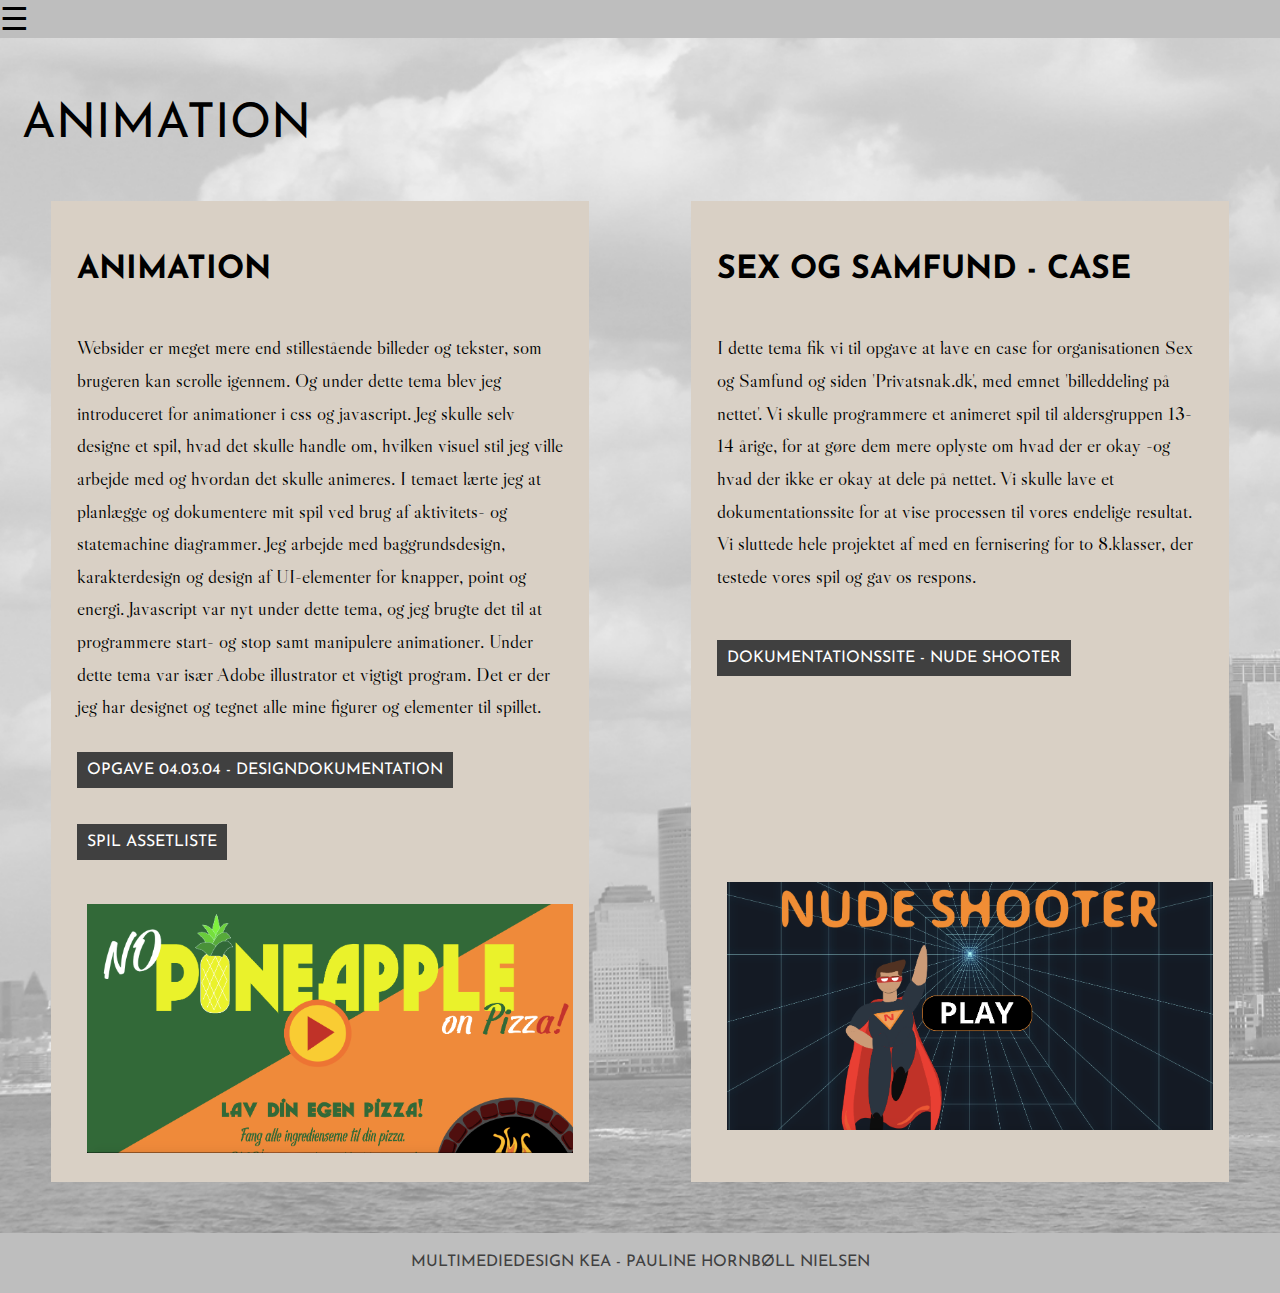
<file: animation.html>
<!DOCTYPE html>

<html lang="da">

<head>
    <meta charset="utf-8">
    <meta name="viewport" content="width=device-width, initial-scale=1.0">
    <title>Pauline Portfolio</title>
    <link rel="stylesheet" href="style.css">
    <link rel="apple-touch-icon" sizes="180x180" href="myIcon/apple-touch-icon.png">
    <link rel="icon" type="image/png" sizes="32x32" href="myIcon/favicon-32x32.png">
    <link rel="icon" type="image/png" sizes="16x16" href="myIcon/favicon-16x16.png">
    <link rel="manifest" href="myIcon/site.webmanifest">
    <link rel="mask-icon" href="myIcon/safari-pinned-tab.svg" color="#5bbad5">
    <link rel="shortcut icon" href="myIcon/favicon.ico">
    <meta name="msapplication-TileColor" content="#da532c">
    <meta name="msapplication-config" content="myIcon/browserconfig.xml">
    <meta name="theme-color" content="#ffffff">
    <link href="https://fonts.googleapis.com/css?family=Josefin+Sans|Libre+Caslon+Display&display=swap" rel="stylesheet">


</head>


<body>
    <header>
        <nav>
            <div id="menuknap">☰</div>
            <ul id="menu" class="hidden">
                <li><a href="index.html#splash">Forside</a></li>
                <li><a href="ommig.html">Om mig</a></li>
                <li><a href="web.html#web">Web</a></li>
                <li><a href="ux.html#ux">UX</a></li>
                <li><a href="animation.html#animation">Animation</a></li>
                <li><a href="indhold.html#indhold">Indhold</a></li>
                <li><a href="cv.html#cv">CV</a></li>
            </ul>
        </nav>
    </header>



    <section id="animation">
        <p class="headline">Animation</p>
        <div class="sectionwrapper">
            <div class="col">
                <h2>Animation</h2>
                <p>Websider er meget mere end stillestående billeder og tekster, som brugeren kan scrolle igennem. Og under dette tema blev jeg introduceret for animationer i css og javascript. Jeg skulle selv designe et spil, hvad det skulle handle om, hvilken visuel stil jeg ville arbejde med og hvordan det skulle animeres. I temaet lærte jeg at planlægge og dokumentere mit spil ved brug af aktivitets- og statemachine diagrammer.
                    Jeg arbejde med baggrundsdesign, karakterdesign og design af UI-elementer for knapper, point og energi. Javascript var nyt under dette tema, og jeg brugte det til at programmere start- og stop samt manipulere animationer. Under dette tema var især Adobe illustrator et vigtigt program. Det er der jeg har designet og tegnet alle mine figurer og elementer til spillet.</p>
                <br>

                <div class="links">
                    <a href="projekter/04_03_04_animation_%E2%80%8Bpaulinenielsen.pdf">Opgave 04.03.04 - Designdokumentation</a></div>

                <br>
                <br>
                <br>
                <div class="links">
                    <a href="http://paulinehornboll.dk/kea/04_animation/spil/assets/">Spil Assetliste</a>

                </div>
                <br>
                <br>
                <br>
                <div class="image"><a href="http://paulinehornboll.dk/kea/04_animation/spil_01/index.html"><img src="billeder/spilskaerm.png" alt="spilskaerm">
                    </a></div>
            </div>
            <div class="col">
                <h2>Sex og samfund - case</h2>
                <p>I dette tema fik vi til opgave at lave en case for organisationen Sex og Samfund og siden 'Privatsnak.dk', med emnet 'billeddeling på nettet'. Vi skulle programmere et animeret spil til aldersgruppen 13-14 årige, for at gøre dem mere oplyste om hvad der er okay -og hvad der ikke er okay at dele på nettet. Vi skulle lave et dokumentationssite for at vise processen til vores endelige resultat. Vi sluttede hele projektet af med en fernisering for to 8.klasser, der testede vores spil og gav os respons. </p>
                <br>
                <br>
                <div class="links"><a href="http://paulinehornboll.dk/kea/04_animation/gruppe13_nudeshooter/index-kopi.html">Dokumentationssite - Nude Shooter</a></div>


                <br>
                <br>
                <br>
                <br>
                <br>
                <br>
                <br>
                <br>
                <br>
                <br>
                <br>
                <br>
                <div class="image"><a href="http://paulinehornboll.dk/kea/04_animation/gruppe13_nude_shooter/"><img src="billeder/nudeshooter.png" alt="nudeshooter">
                    </a></div>
            </div>


        </div>
    </section>







    <footer>
        <div class="footer">
            <p>Multimediedesign KEA - Pauline Hornbøll Nielsen</p>
        </div>

    </footer>

    <script src="script.js"></script>
</body>

</html>
</file>
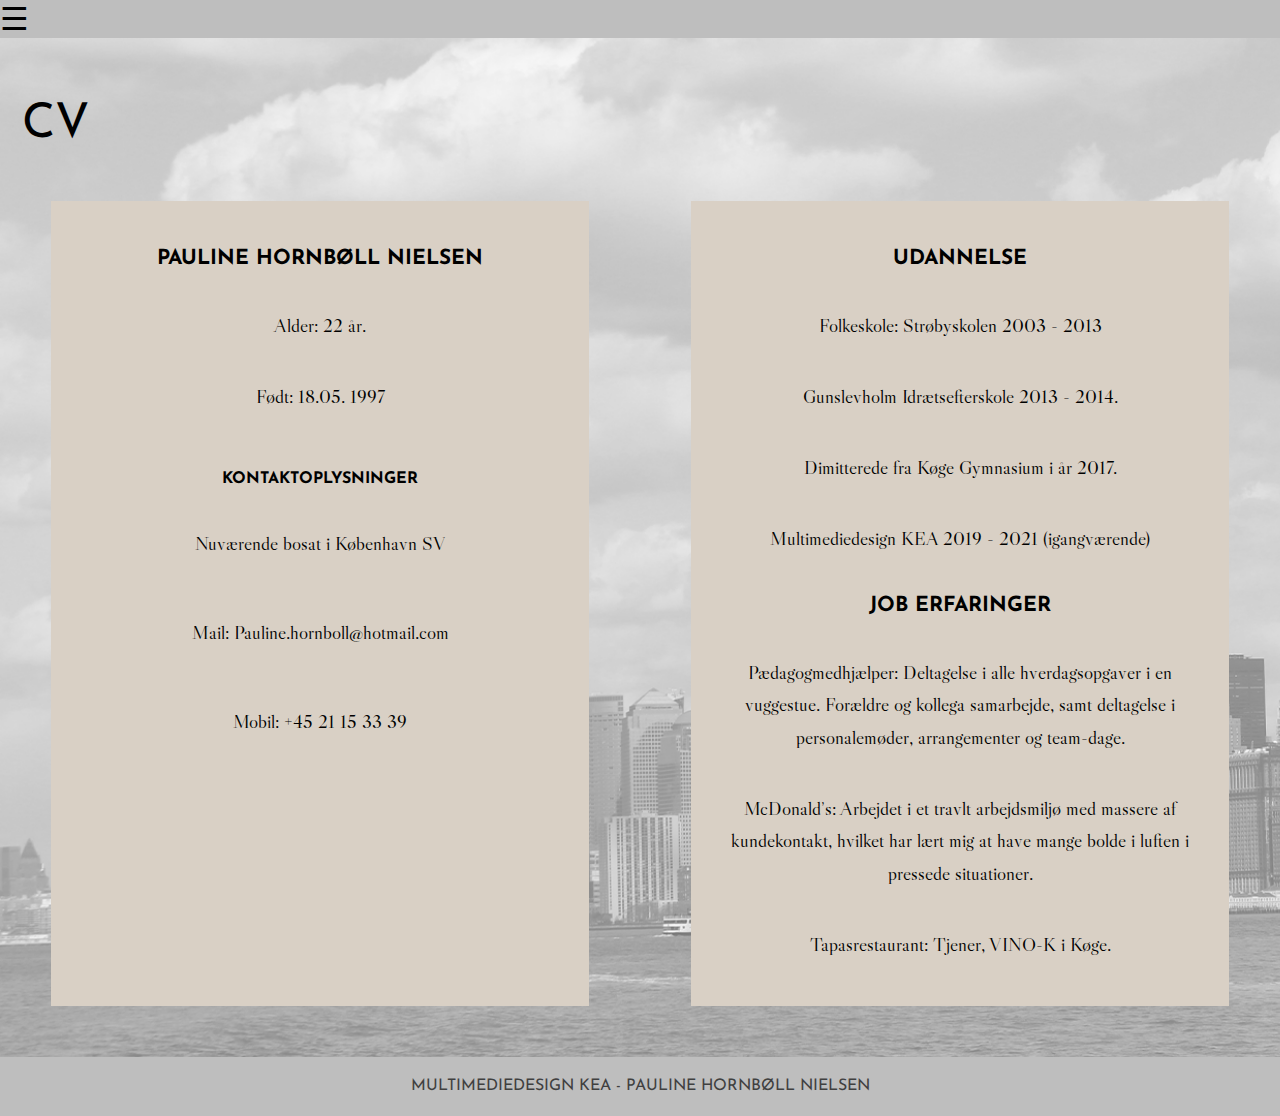
<file: cv.html>
<!DOCTYPE html>

<html lang="da">

<head>
    <meta charset="utf-8">
    <meta name="viewport" content="width=device-width, initial-scale=1.0">
    <title>Pauline Portfolio</title>
    <link rel="stylesheet" href="style.css">
    <link rel="apple-touch-icon" sizes="180x180" href="myIcon/apple-touch-icon.png">
    <link rel="icon" type="image/png" sizes="32x32" href="myIcon/favicon-32x32.png">
    <link rel="icon" type="image/png" sizes="16x16" href="myIcon/favicon-16x16.png">
    <link rel="manifest" href="myIcon/site.webmanifest">
    <link rel="mask-icon" href="myIcon/safari-pinned-tab.svg" color="#5bbad5">
    <link rel="shortcut icon" href="myIcon/favicon.ico">
    <meta name="msapplication-TileColor" content="#da532c">
    <meta name="msapplication-config" content="myIcon/browserconfig.xml">
    <meta name="theme-color" content="#ffffff">
    <link href="https://fonts.googleapis.com/css?family=Josefin+Sans|Libre+Caslon+Display&display=swap" rel="stylesheet">



</head>


<body>
    <header>
        <nav>
            <div id="menuknap">☰</div>
            <ul id="menu" class="hidden">
                <li><a href="index.html#splash">Forside</a></li>
                <li><a href="ommig.html#ommig">Om mig</a></li>
                <li><a href="web.html#web">Web</a></li>
                <li><a href="ux.html#ux">UX</a></li>
                <li><a href="animation.html#animation">Animation</a></li>
                <li><a href="indhold.html#indhold">Indhold</a></li>
                <li><a href="cv.html#cv">CV</a></li>
            </ul>
        </nav>
    </header>

    <section id="cv">
        <p class="headline">CV</p>
        <div class="sectionwrapper">
            <div class="col">
                <h3>Pauline Hornbøll Nielsen</h3>
                <p>Alder: 22 år.</p>
                <p>Født: 18.05. 1997</p>
                <br>
                <h4>Kontaktoplysninger</h4>
                <p>Nuværende bosat i København SV</p>
                <br>
                <p>Mail: Pauline.hornboll@hotmail.com</p>
                <br>
                <p>Mobil: +45 21 15 33 39</p>
            </div>



            <div class="col">
                <h3>Udannelse</h3>
                <p>Folkeskole: Strøbyskolen 2003 - 2013</p>
                <p>Gunslevholm Idrætsefterskole 2013 - 2014.</p>
                <p>Dimitterede fra Køge Gymnasium i år 2017.
                </p>
                <p>Multimediedesign KEA 2019 - 2021 (igangværende)</p>
                <h3>Job erfaringer</h3>
                <p>Pædagogmedhjælper: Deltagelse i alle
                    hverdagsopgaver i en vuggestue. Forældre og
                    kollega samarbejde, samt deltagelse i
                    personalemøder, arrangementer og team-dage.</p>
                <p>McDonald’s: Arbejdet i et travlt arbejdsmiljø
                    med massere af kundekontakt, hvilket har lært
                    mig at have mange bolde i luften i pressede
                    situationer.</p>
                <p>Tapasrestaurant: Tjener, VINO-K i Køge.</p>
            </div>


        </div>
    </section>







    <footer>
        <div class="footer">
            <p>Multimediedesign KEA - Pauline Hornbøll Nielsen</p>
        </div>

    </footer>

    <script src="script.js"></script>
</body>

</html>
</file>
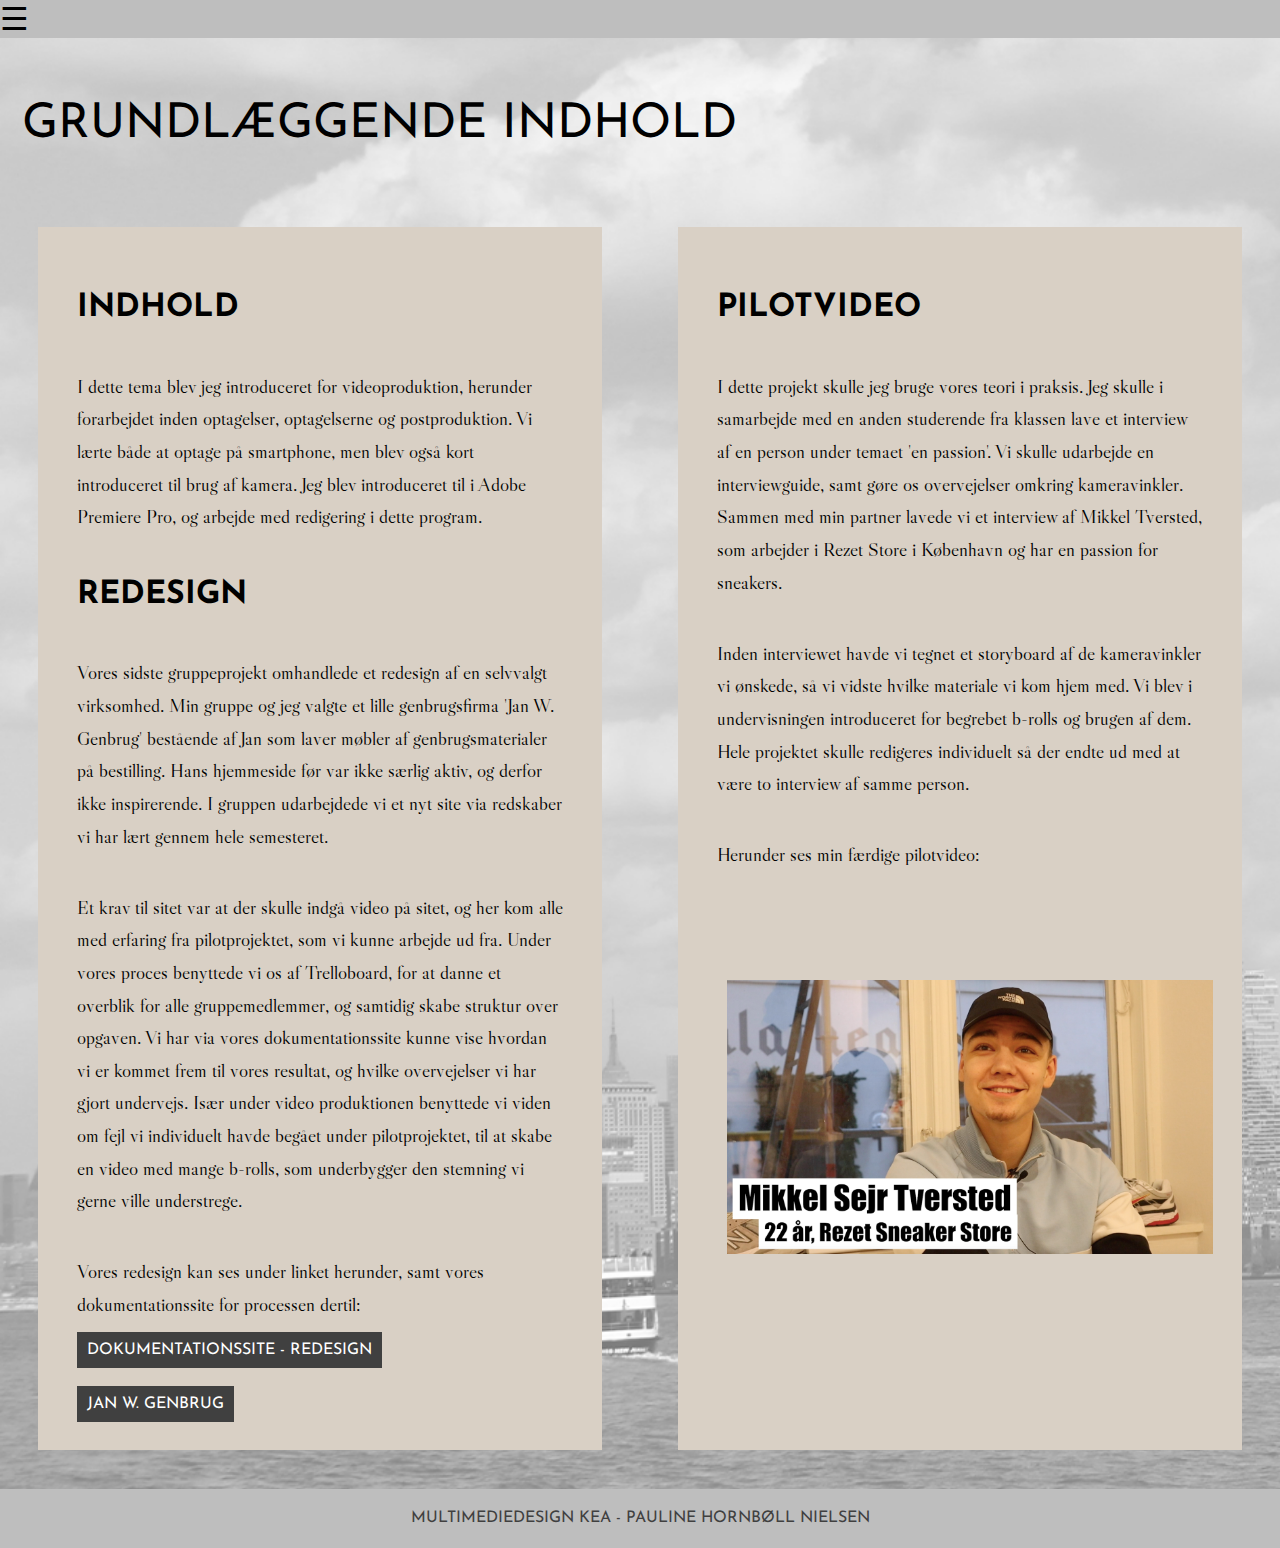
<file: indhold.html>
<!DOCTYPE html>

<html lang="da">

<head>
    <meta charset="utf-8">
    <meta name="viewport" content="width=device-width, initial-scale=1.0">
    <title>Pauline Portfolio</title>
    <link rel="stylesheet" href="style.css">
    <link rel="apple-touch-icon" sizes="180x180" href="myIcon/apple-touch-icon.png">
    <link rel="icon" type="image/png" sizes="32x32" href="myIcon/favicon-32x32.png">
    <link rel="icon" type="image/png" sizes="16x16" href="myIcon/favicon-16x16.png">
    <link rel="manifest" href="myIcon/site.webmanifest">
    <link rel="mask-icon" href="myIcon/safari-pinned-tab.svg" color="#5bbad5">
    <link rel="shortcut icon" href="myIcon/favicon.ico">
    <meta name="msapplication-TileColor" content="#da532c">
    <meta name="msapplication-config" content="myIcon/browserconfig.xml">
    <meta name="theme-color" content="#ffffff">
    <link href="https://fonts.googleapis.com/css?family=Josefin+Sans|Libre+Caslon+Display&display=swap" rel="stylesheet">


</head>


<body>
    <header>
        <nav>
            <div id="menuknap">☰</div>
            <ul id="menu" class="hidden">
                <li><a href="index.html#splash">Forside</a></li>
                <li><a href="ommig.html#ommig">Om mig</a></li>
                <li><a href="web.html#web">Web</a></li>
                <li><a href="ux.html#ux">UX</a></li>
                <li><a href="animation.html#animation">Animation</a></li>
                <li><a href="indhold.html#indhold">Indhold</a></li>
                <li><a href="cv.html#cv">CV</a></li>
            </ul>
        </nav>
    </header>




    <section id="indhold">
        <p class="headline">Grundlæggende Indhold</p>
        <div class="sectionwrapper">
            <div class="col">
                <h2>Indhold</h2>
                <p>I dette tema blev jeg introduceret for videoproduktion, herunder forarbejdet inden optagelser, optagelserne og postproduktion. Vi lærte både at optage på smartphone, men blev også kort introduceret til brug af kamera. Jeg blev introduceret til i Adobe Premiere Pro, og arbejde med redigering i dette program. </p>

                <h2>Redesign</h2>
                <p>Vores sidste gruppeprojekt omhandlede et redesign af en selvvalgt virksomhed. Min gruppe og jeg valgte et lille genbrugsfirma 'Jan W. Genbrug' bestående af Jan som laver møbler af genbrugsmaterialer på bestilling. Hans hjemmeside før var ikke særlig aktiv, og derfor ikke inspirerende. I gruppen udarbejdede vi et nyt site via redskaber vi har lært gennem hele semesteret.</p>

                <p>Et krav til sitet var at der skulle indgå video på sitet, og her kom alle med erfaring fra pilotprojektet, som vi kunne arbejde ud fra. Under vores proces benyttede vi os af Trelloboard, for at danne et overblik for alle gruppemedlemmer, og samtidig skabe struktur over opgaven. Vi har via vores dokumentationssite kunne vise hvordan vi er kommet frem til vores resultat, og hvilke overvejelser vi har gjort undervejs. Især under video produktionen benyttede vi viden om fejl vi individuelt havde begået under pilotprojektet, til at skabe en video med mange b-rolls, som underbygger den stemning vi gerne ville understrege.</p>
                <p>Vores redesign kan ses under linket herunder, samt vores dokumentationssite for processen dertil:</p>

                <div class="links">
                    <a href="http://paulinehornboll.dk/kea/05_indhold/dokumentationssite_gruppe4/index.html">Dokumentationssite - Redesign</a>

                </div>
                <br>
                <br>
                <div class="links">
                    <a href="http://paulinehornboll.dk/kea/05_indhold/redesign_opgave_01/">Jan W. Genbrug</a>

                </div>

            </div>

            <div class="col">
                <h2>Pilotvideo</h2>
                <p>I dette projekt skulle jeg bruge vores teori i praksis. Jeg skulle i samarbejde med en anden studerende fra klassen lave et interview af en person under temaet 'en passion'. Vi skulle udarbejde en interviewguide, samt gøre os overvejelser omkring kameravinkler. Sammen med min partner lavede vi et interview af Mikkel Tversted, som arbejder i Rezet Store i København og har en passion for sneakers.</p>
                <p>Inden interviewet havde vi tegnet et storyboard af de kameravinkler vi ønskede, så vi vidste hvilke materiale vi kom hjem med. Vi blev i undervisningen introduceret for begrebet b-rolls og brugen af dem. Hele projektet skulle redigeres individuelt så der endte ud med at være to interview af samme person.</p>

                <p>Herunder ses min færdige pilotvideo:</p>

                <!--<video controls class="pilotvideo">
                    <source src="video/Pilotvideo%20-%20Passion%20for%20sneakers.mp4" type="video/mp4">
                </video>-->

                <br>
                <br>
                <br>
                <br>
                <br>



                <div class="image"><a href="https://www.youtube.com/watch?v=a7RRjPPI_2Q"><img src="billeder/mikkel.png" alt="mikkel"></a></div>
            </div>


        </div>



    </section>




    <footer>
        <div class="footer">
            <p>Multimediedesign KEA - Pauline Hornbøll Nielsen</p>
        </div>

    </footer>
    <script src="script.js"></script>
</body>

</html>
</file>
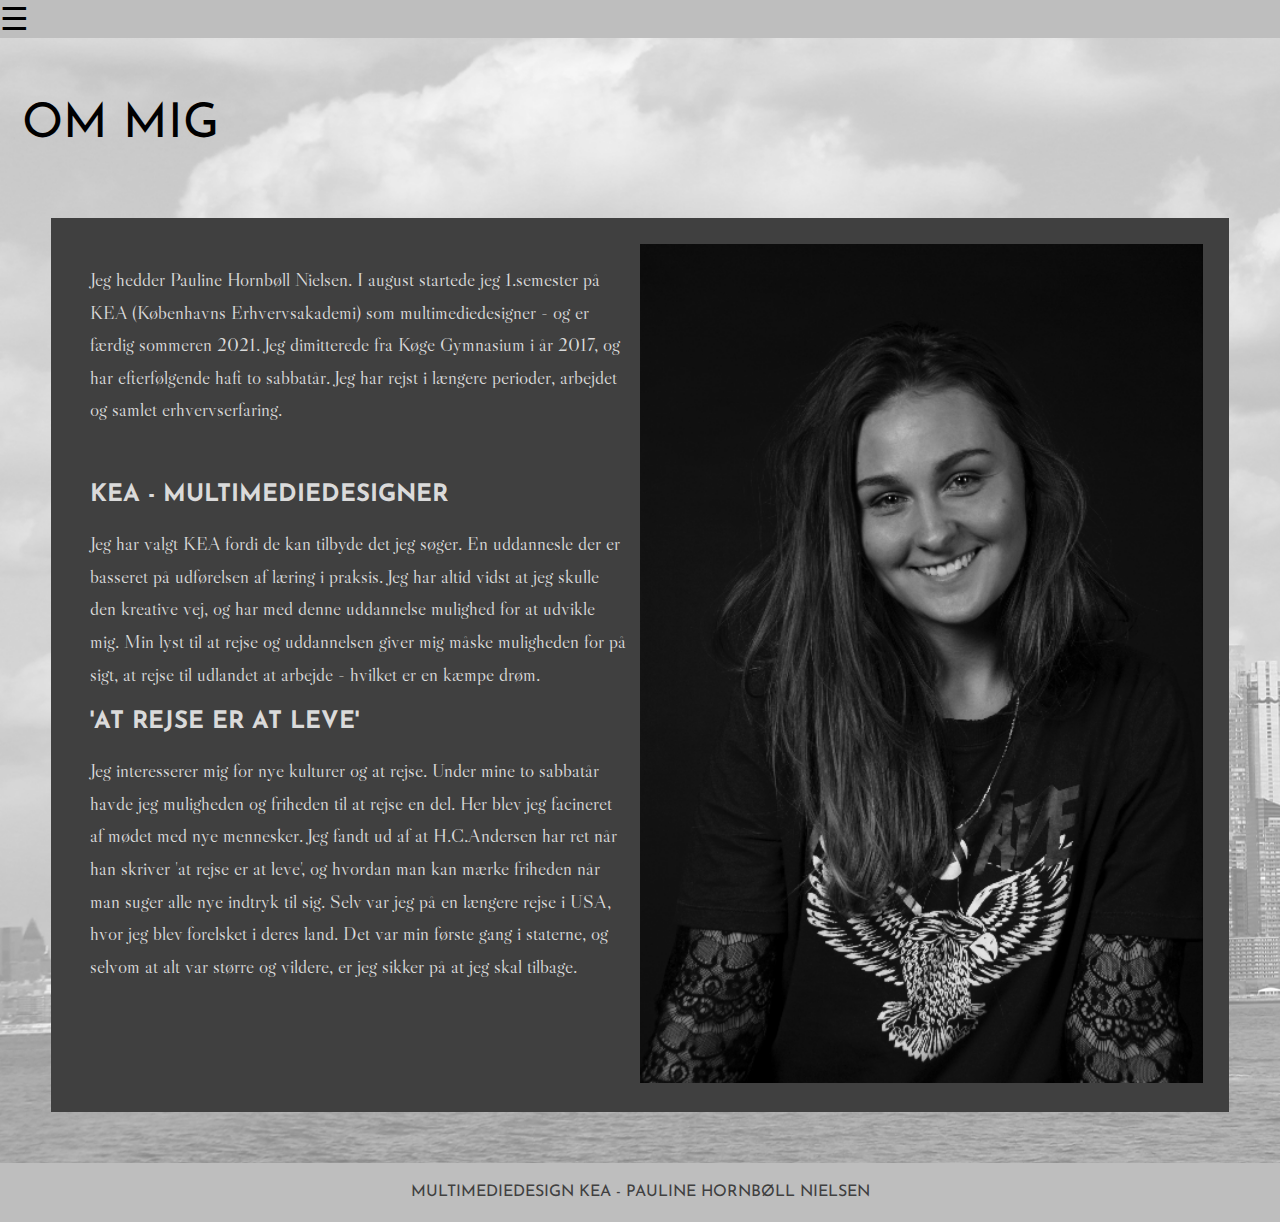
<file: ommig.html>
<!DOCTYPE html>

<html lang="da">

<head>
    <meta charset="utf-8">
    <meta name="viewport" content="width=device-width, initial-scale=1.0">
    <title>Pauline Portfolio</title>
    <link rel="stylesheet" href="style.css">
    <link rel="apple-touch-icon" sizes="180x180" href="myIcon/apple-touch-icon.png">
    <link rel="icon" type="image/png" sizes="32x32" href="myIcon/favicon-32x32.png">
    <link rel="icon" type="image/png" sizes="16x16" href="myIcon/favicon-16x16.png">
    <link rel="manifest" href="myIcon/site.webmanifest">
    <link rel="mask-icon" href="myIcon/safari-pinned-tab.svg" color="#5bbad5">
    <link rel="shortcut icon" href="myIcon/favicon.ico">
    <meta name="msapplication-TileColor" content="#da532c">
    <meta name="msapplication-config" content="myIcon/browserconfig.xml">
    <meta name="theme-color" content="#ffffff">
    <link href="https://fonts.googleapis.com/css?family=Josefin+Sans|Libre+Caslon+Display&display=swap" rel="stylesheet">



</head>


<body>
    <header>
        <nav>
            <div id="menuknap">☰</div>
            <ul id="menu" class="hidden">
                <li><a href="index.html#splash">Forside</a></li>
                <li><a href="ommig.html#ommig">Om mig</a></li>
                <li><a href="web.html#web">Web</a></li>
                <li><a href="ux.html#ux">UX</a></li>
                <li><a href="animation.html#animation">Animation</a></li>
                <li><a href="indhold.html#indhold">Indhold</a></li>
                <li><a href="cv.html#cv">CV</a></li>
            </ul>
        </nav>
    </header>



    <section id="ommig">
        <!--  <h1>Om mig</h1>-->
        <p class="headline">Om mig</p>
        <div class="sectionwrapper">
            <div class="col">
                <p>Jeg hedder Pauline Hornbøll Nielsen.

                    I august startede jeg 1.semester på KEA
                    (Københavns Erhvervsakademi) som
                    multimediedesigner - og er færdig sommeren
                    2021. Jeg dimitterede fra Køge Gymnasium i år 2017,
                    og har efterfølgende haft to sabbatår.
                    Jeg har rejst i længere perioder, arbejdet og
                    samlet erhvervserfaring.</p><br>

                <h2>KEA - Multimediedesigner</h2>
                <p>Jeg har valgt KEA fordi de kan tilbyde det jeg søger. En uddannesle der er basseret på udførelsen af læring i praksis. Jeg har altid vidst at jeg skulle den kreative vej, og har med denne uddannelse mulighed for at udvikle mig. Min lyst til at rejse og uddannelsen giver mig måske muligheden for på sigt, at rejse til udlandet at arbejde - hvilket er en kæmpe drøm.</p>

                <h2>'At rejse er at leve'</h2>
                <p>Jeg interesserer mig for nye kulturer og at rejse. Under mine to sabbatår havde jeg muligheden og friheden til at rejse en del. Her blev jeg facineret af mødet med nye mennesker. Jeg fandt ud af at H.C.Andersen har ret når han skriver 'at rejse er at leve', og hvordan man kan mærke friheden når man suger alle nye indtryk til sig. Selv var jeg på en længere rejse i USA, hvor jeg blev forelsket i deres land. Det var min første gang i staterne, og selvom at alt var større og vildere, er jeg sikker på at jeg skal tilbage.</p><br>

            </div>

            <div class="col"><img src="billeder/pauline_nielsen.png" alt="pauline_nielsen">
            </div>
        </div>
    </section>










    <footer>
        <div class="footer">
            <p>Multimediedesign KEA - Pauline Hornbøll Nielsen</p>
        </div>

    </footer>

    <script src="script.js"></script>
</body>

</html>
</file>
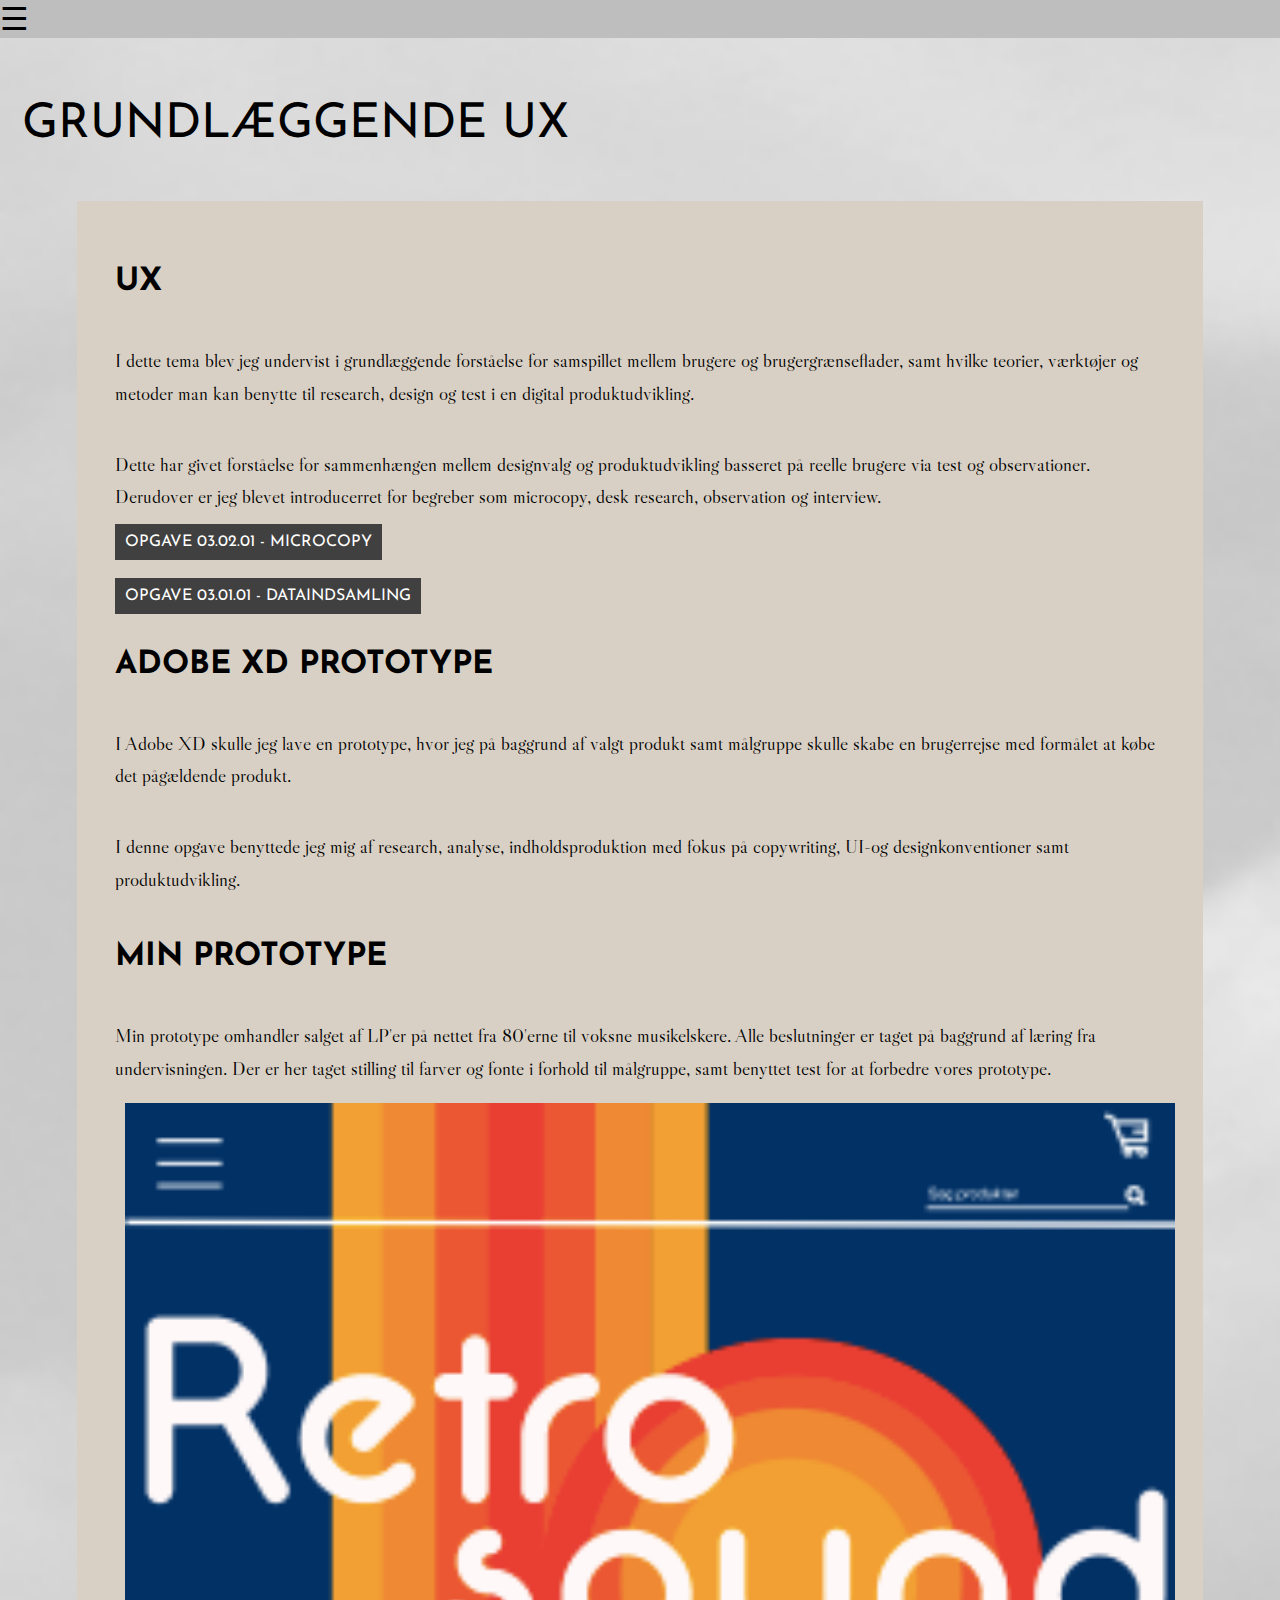
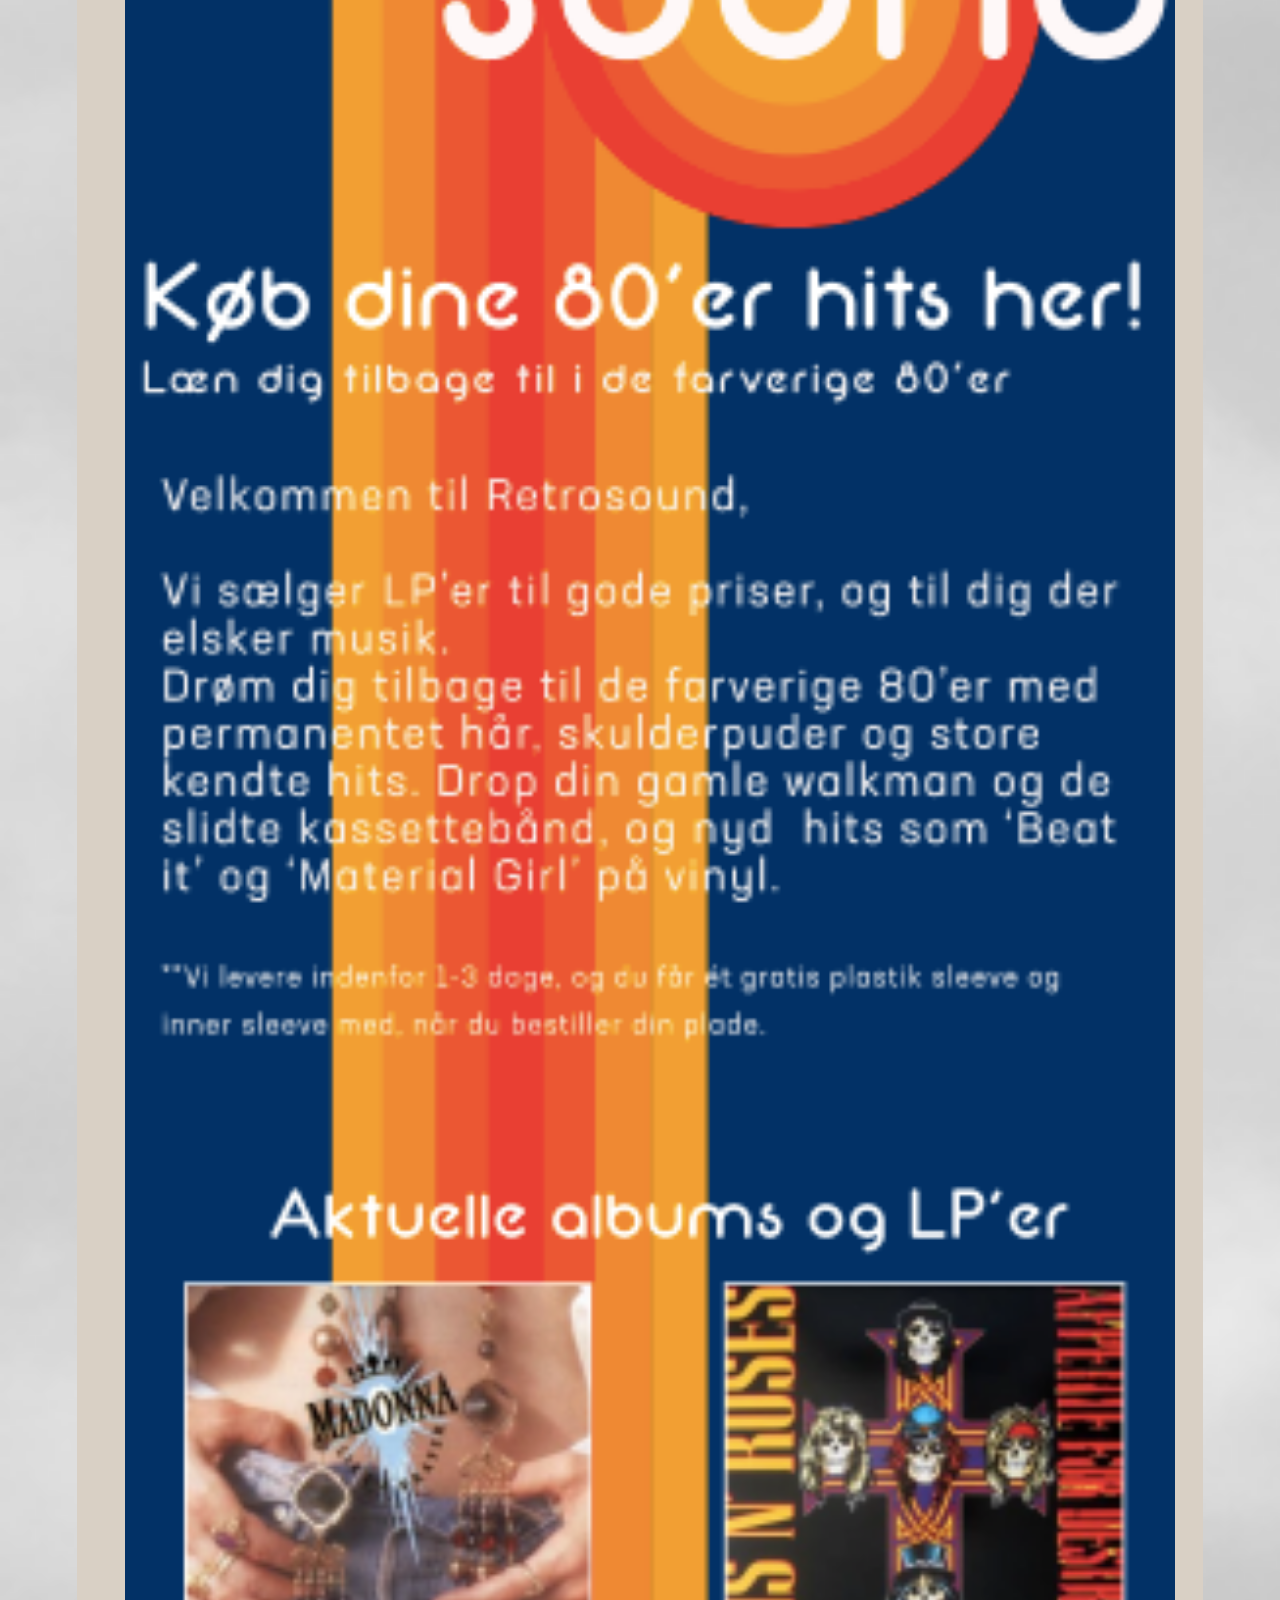
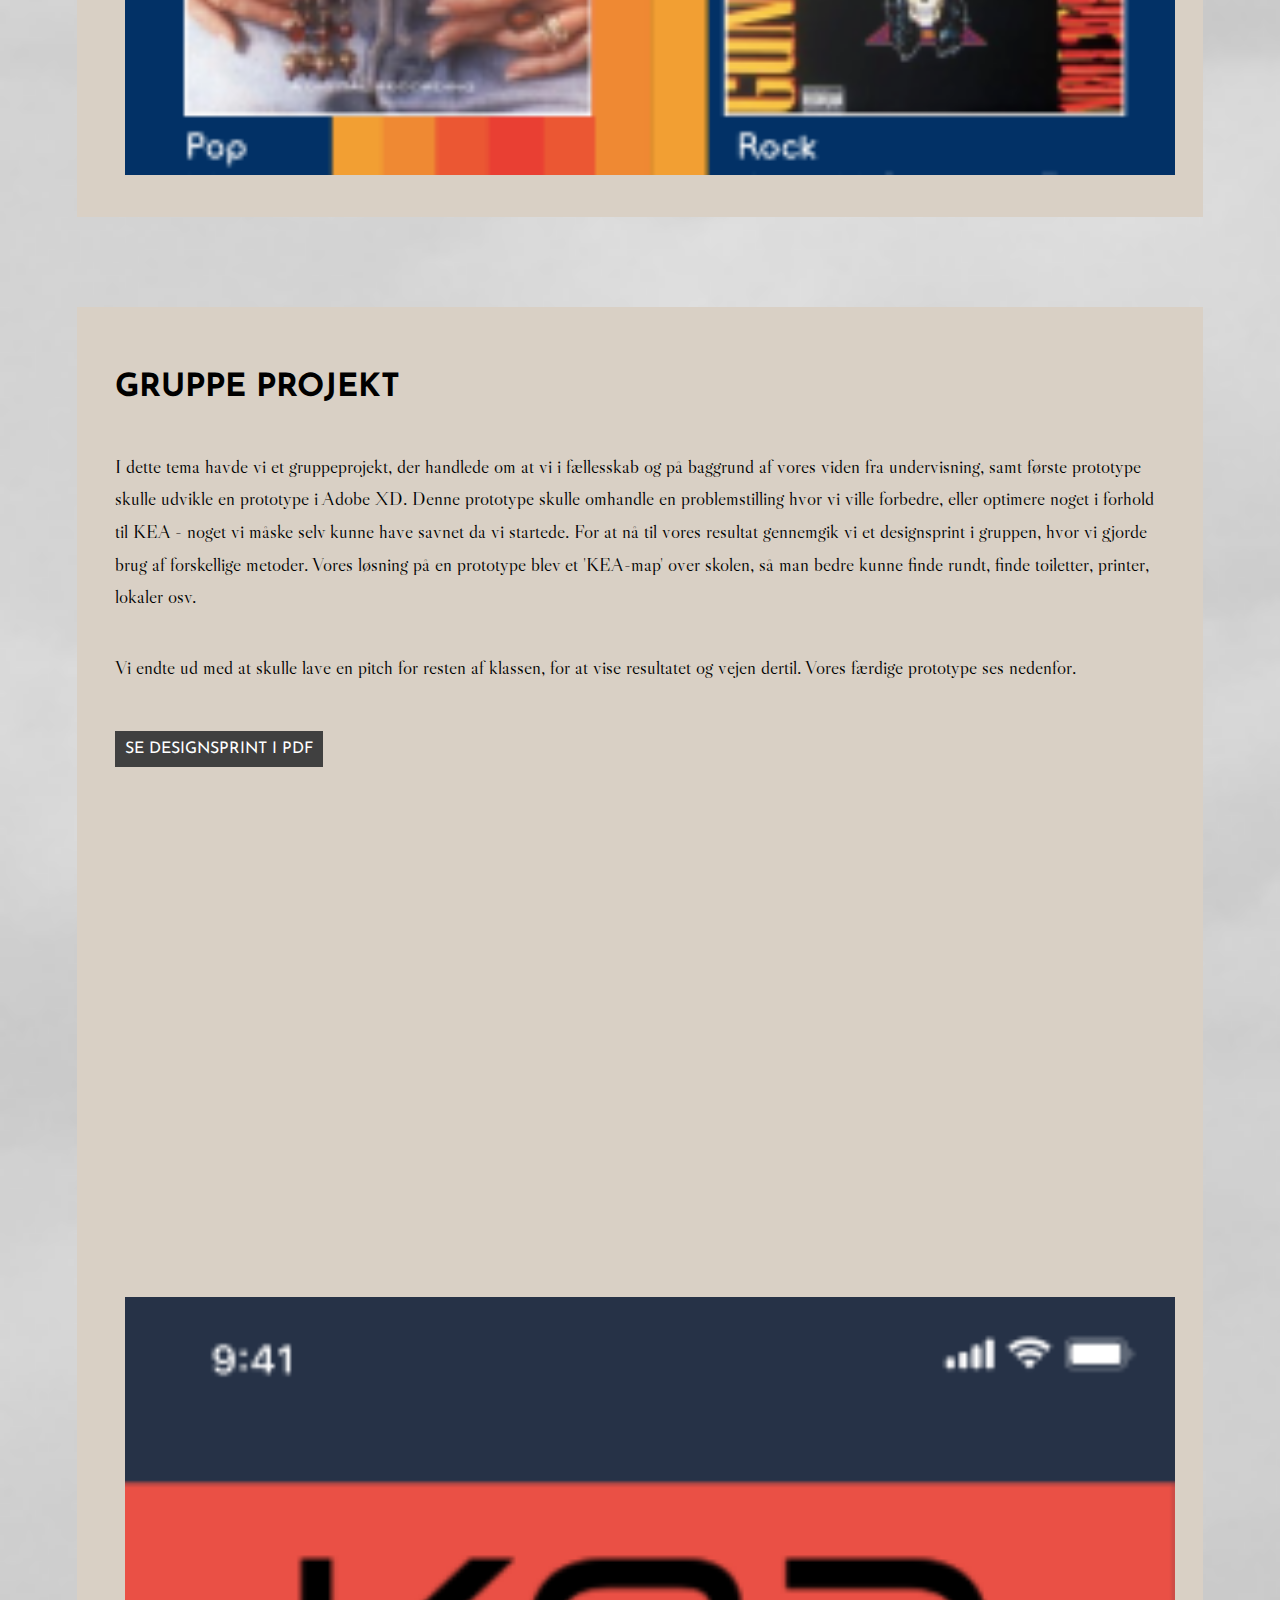
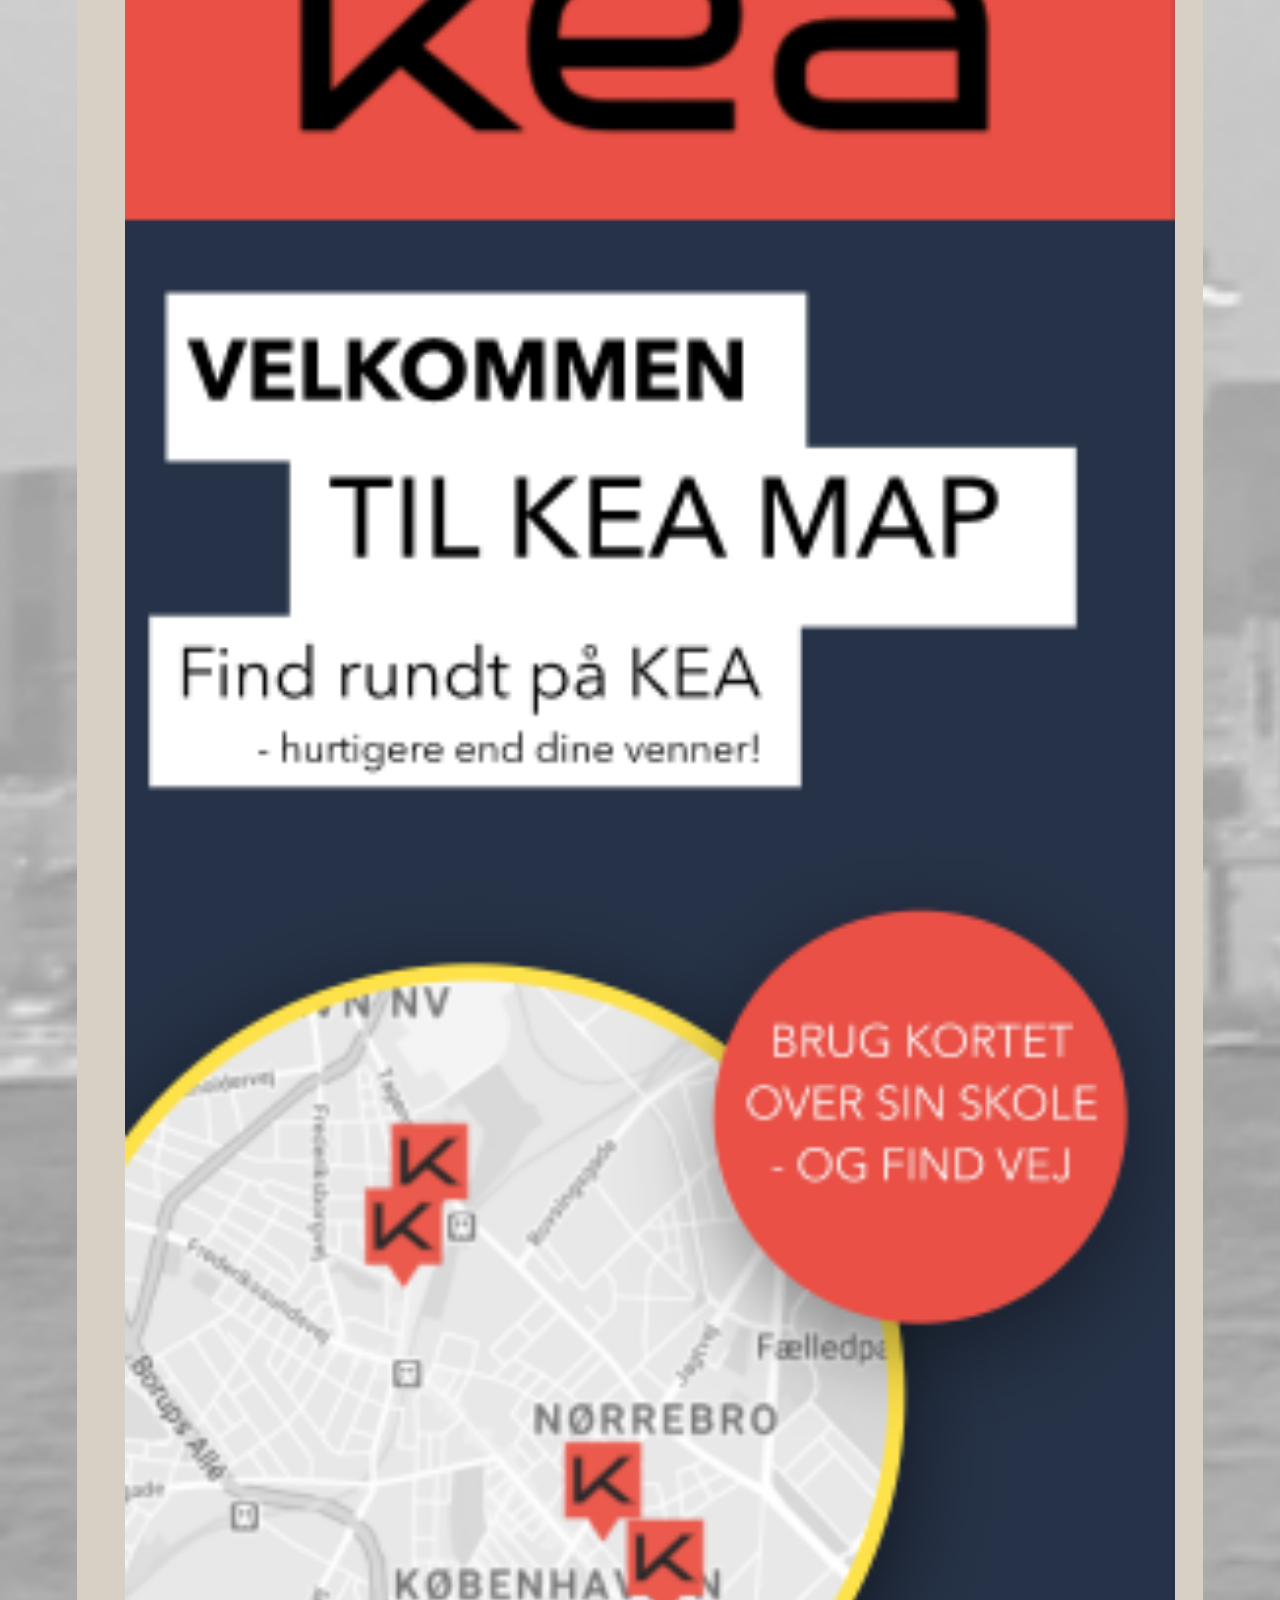
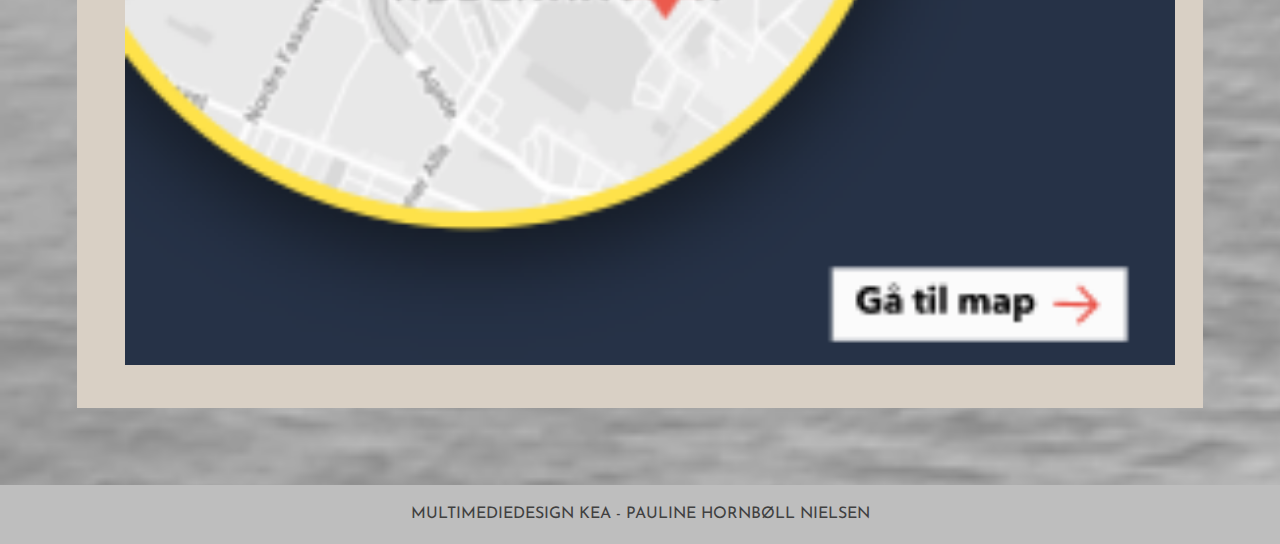
<file: ux.html>
<!DOCTYPE html>

<html lang="da">

<head>
    <meta charset="utf-8">
    <meta name="viewport" content="width=device-width, initial-scale=1.0">
    <title>Pauline Portfolio</title>
    <link rel="stylesheet" href="style.css">
    <link rel="apple-touch-icon" sizes="180x180" href="myIcon/apple-touch-icon.png">
    <link rel="icon" type="image/png" sizes="32x32" href="myIcon/favicon-32x32.png">
    <link rel="icon" type="image/png" sizes="16x16" href="myIcon/favicon-16x16.png">
    <link rel="manifest" href="myIcon/site.webmanifest">
    <link rel="mask-icon" href="myIcon/safari-pinned-tab.svg" color="#5bbad5">
    <link rel="shortcut icon" href="myIcon/favicon.ico">
    <meta name="msapplication-TileColor" content="#da532c">
    <meta name="msapplication-config" content="myIcon/browserconfig.xml">
    <meta name="theme-color" content="#ffffff">
    <link href="https://fonts.googleapis.com/css?family=Josefin+Sans|Libre+Caslon+Display&display=swap" rel="stylesheet">


</head>


<body>
    <header>
        <nav>
            <div id="menuknap">☰</div>
            <ul id="menu" class="hidden">
                <li><a href="index.html#splash">Forside</a></li>
                <li><a href="ommig.html#ommig">Om mig</a></li>
                <li><a href="web.html#web">Web</a></li>
                <li><a href="ux.html#ux">UX</a></li>
                <li><a href="animation.html#animation">Animation</a></li>
                <li><a href="indhold.html#indhold">Indhold</a></li>
                <li><a href="cv.html#cv">CV</a></li>
            </ul>
        </nav>
    </header>






    <section id="ux">
        <p class="headline">Grundlæggende UX</p>
        <div class="sectionwrapper">
            <div class="col">
                <h2>UX</h2>
                <p>I dette tema blev jeg undervist i grundlæggende forståelse for samspillet mellem brugere og brugergrænseflader, samt hvilke teorier, værktøjer og metoder man kan benytte til research, design og test i en digital produktudvikling.</p>

                <p>Dette har givet forståelse for sammenhængen mellem designvalg og produktudvikling basseret på reelle brugere via test og observationer. Derudover er jeg blevet introducerret for begreber som microcopy, desk research, observation og interview.</p>

                <div class="links">
                    <a href="projekter/03_02_01_microcopy_paulinenielsen.pdf">Opgave 03.02.01 - microcopy</a></div>
                <br>
                <br>
                <div class="links">
                    <a href="projekter/dataindsamling1_paulinenielsen-kopi.pdf">Opgave 03.01.01 - dataindsamling</a></div>



                <br>
                <h2>Adobe XD prototype</h2>
                <p>I Adobe XD skulle jeg lave en prototype, hvor jeg på baggrund af valgt produkt samt målgruppe skulle skabe en brugerrejse med formålet at købe det pågældende produkt.</p>
                <p>I denne opgave benyttede jeg mig af research, analyse, indholdsproduktion med fokus på copywriting, UI-og designkonventioner samt produktudvikling.</p>

                <h2>Min prototype</h2>
                <p>Min prototype omhandler salget af LP'er på nettet fra 80'erne til voksne musikelskere. Alle beslutninger er taget på baggrund af læring fra undervisningen. Der er her taget stilling til farver og fonte i forhold til målgruppe, samt benyttet test for at forbedre vores prototype.</p>

                <div class="image"><a href="https://xd.adobe.com/view/bbfc8a5c-097d-4b54-742a-ac4844730902-cdcd/"><img src="billeder/retrosound.png" alt="retrosound">
                    </a></div>
            </div>

            <div class="col">
                <h2>Gruppe projekt</h2>
                <p>I dette tema havde vi et gruppeprojekt, der handlede om at vi i fællesskab og på baggrund af vores viden fra undervisning, samt første prototype skulle udvikle en prototype i Adobe XD. Denne prototype skulle omhandle en problemstilling hvor vi ville forbedre, eller optimere noget i forhold til KEA - noget vi måske selv kunne have savnet da vi startede.
                    For at nå til vores resultat gennemgik vi et designsprint i gruppen, hvor vi gjorde brug af forskellige metoder. Vores løsning på en prototype blev et 'KEA-map' over skolen, så man bedre kunne finde rundt, finde toiletter, printer, lokaler osv. </p>
                <p>Vi endte ud med at skulle lave en pitch for resten af klassen, for at vise resultatet og vejen dertil.
                    Vores færdige prototype ses nedenfor.</p>
                <br>
                <br>

                <div class="links">
                    <a href="projekter/designsprint_gruppenr1.pdf">Se designsprint i PDF</a></div>
                <br>
                <br>
                <br>
                <br>
                <br>
                <br>
                <br>
                <br>
                <br>
                <br>
                <br>
                <br>
                <br>
                <br>
                <br>
                <br>
                <br>
                <br>
                <br>
                <br>
                <br>
                <br>
                <br>
                <br>
                <br>
                <br>
                <br>
                <br>
                <br>
                <br>

                <div class="image"><a href="https://xd.adobe.com/view/8c86a1c5-e9a5-494a-7911-6eaa8e80a61f-fab7/?fbclid=IwAR2tj9amYu384q8mIcUNoWKzU5lNrK_Jx005u0LM9AC8PO"><img src="billeder/kea_app.png" alt="kea_app">
                    </a></div>




            </div>

        </div>
    </section>








    <footer>
        <div class="footer">
            <p>Multimediedesign KEA - Pauline Hornbøll Nielsen</p>
        </div>

    </footer>

    <script src="script.js"></script>
</body>

</html>
</file>
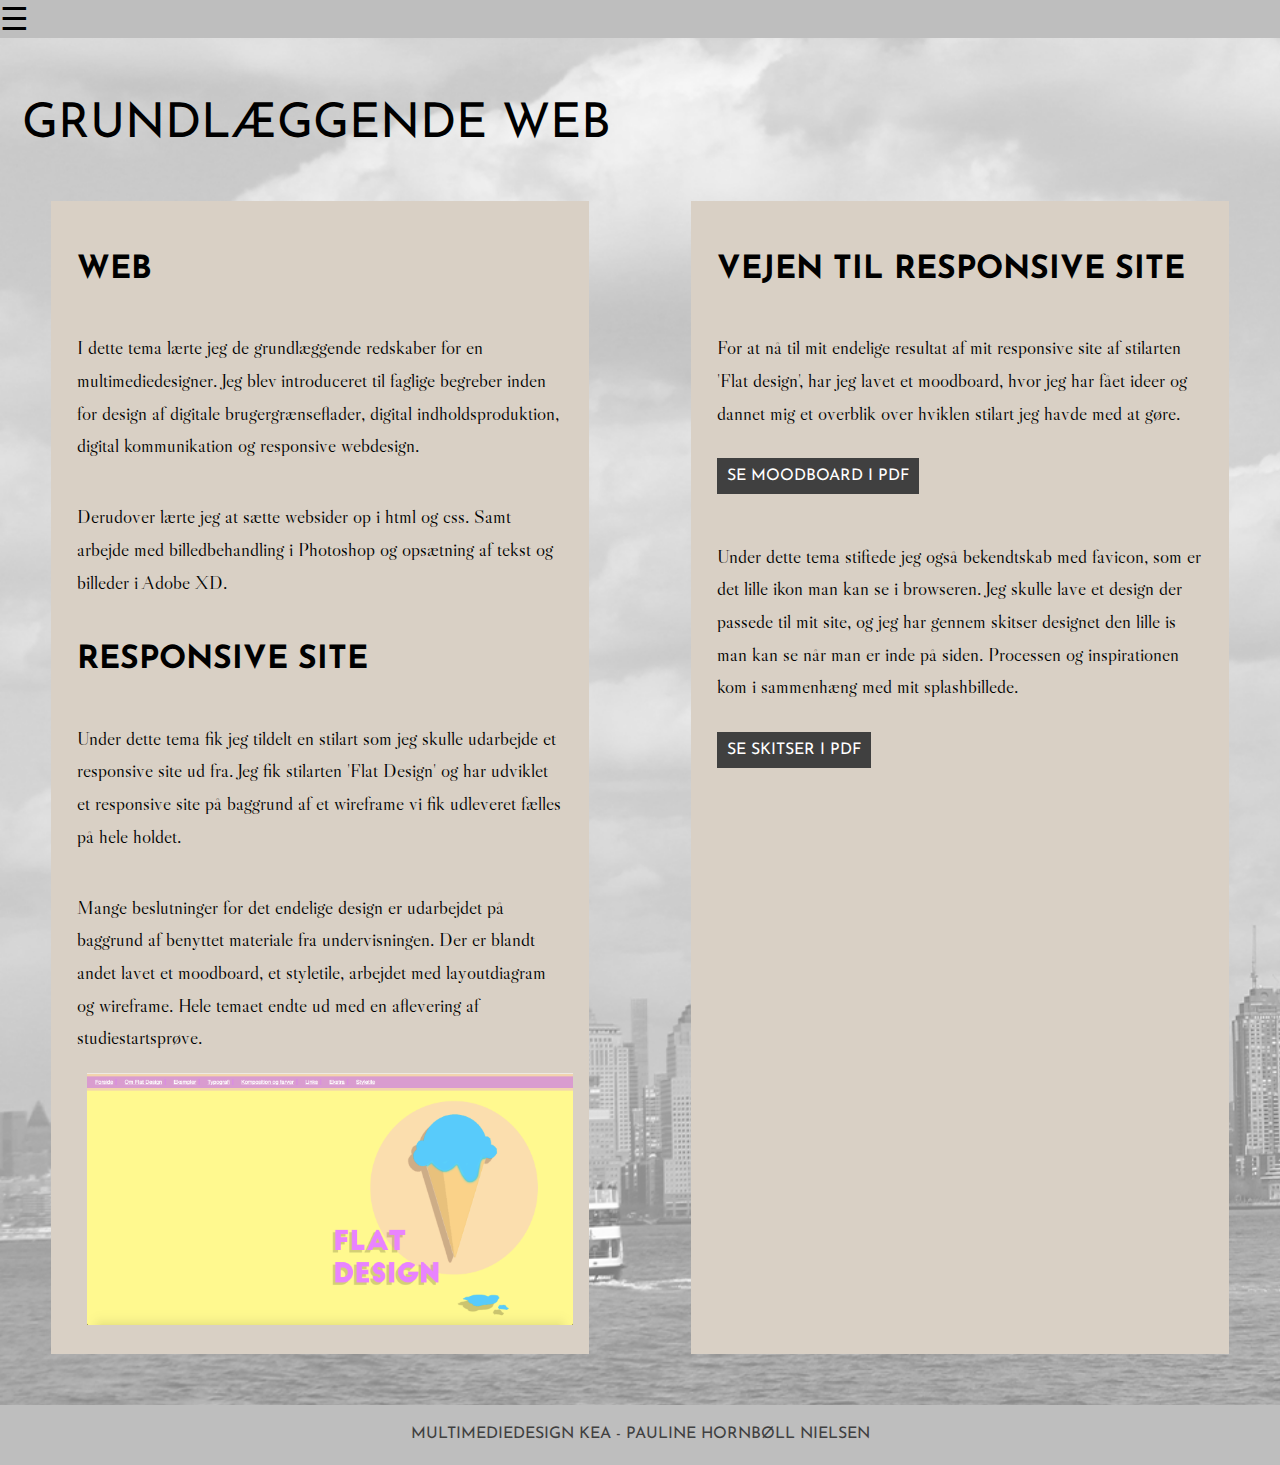
<file: web.html>
<!DOCTYPE html>

<html lang="da">

<head>
    <meta charset="utf-8">
    <meta name="viewport" content="width=device-width, initial-scale=1.0">
    <title>Pauline Portfolio</title>
    <link rel="stylesheet" href="style.css">
    <link rel="apple-touch-icon" sizes="180x180" href="myIcon/apple-touch-icon.png">
    <link rel="icon" type="image/png" sizes="32x32" href="myIcon/favicon-32x32.png">
    <link rel="icon" type="image/png" sizes="16x16" href="myIcon/favicon-16x16.png">
    <link rel="manifest" href="myIcon/site.webmanifest">
    <link rel="mask-icon" href="myIcon/safari-pinned-tab.svg" color="#5bbad5">
    <link rel="shortcut icon" href="myIcon/favicon.ico">
    <meta name="msapplication-TileColor" content="#da532c">
    <meta name="msapplication-config" content="myIcon/browserconfig.xml">
    <meta name="theme-color" content="#ffffff">
    <link href="https://fonts.googleapis.com/css?family=Josefin+Sans|Libre+Caslon+Display&display=swap" rel="stylesheet">


</head>


<body>
    <header>
        <nav>
            <div id="menuknap">☰</div>
            <ul id="menu" class="hidden">
                <li><a href="index.html#splash">Forside</a></li>
                <li><a href="ommig.html#ommig">Om mig</a></li>
                <li><a href="web.html#web">Web</a></li>
                <li><a href="ux.html#ux">UX</a></li>
                <li><a href="animation.html#animation">Animation</a></li>
                <li><a href="indhold.html#indhold">Indhold</a></li>
                <li><a href="cv.html#cv">CV</a></li>
            </ul>
        </nav>
    </header>





    <section id="web">
        <p class="headline">Grundlæggende Web</p>
        <div class="sectionwrapper">
            <div class="col">
                <h2>Web</h2>
                <p>I dette tema lærte jeg de grundlæggende redskaber for en multimediedesigner. Jeg blev introduceret til faglige begreber inden for design af digitale brugergrænseflader, digital indholdsproduktion, digital kommunikation og responsive webdesign.
                </p>
                <p>Derudover lærte jeg at sætte websider op i html og css. Samt arbejde med billedbehandling i Photoshop og opsætning af tekst og billeder i Adobe XD.</p>

                <h2>Responsive Site</h2>
                <p>Under dette tema fik jeg tildelt en stilart som jeg skulle udarbejde et responsive site ud fra. Jeg fik stilarten 'Flat Design' og har udviklet et responsive site på baggrund af et wireframe vi fik udleveret fælles på hele holdet.</p>

                <p>Mange beslutninger for det endelige design er udarbejdet på baggrund af benyttet materiale fra undervisningen. Der er blandt andet lavet et moodboard, et styletile, arbejdet med layoutdiagram og wireframe. Hele temaet endte ud med en aflevering af studiestartsprøve.</p>



                <div class="image"><a href="http://paulinehornboll.dk/kea/02_web/04_responsive/02_04_02_responsive_site_v2/"><img src="billeder/responsive_site.png" alt="responsive_site"></a></div>
            </div>

            <div class="col">
                <h2>Vejen til responsive site</h2>
                <p>For at nå til mit endelige resultat af mit responsive site af stilarten 'Flat design', har jeg lavet et moodboard, hvor jeg har fået ideer og dannet mig et overblik over hviklen stilart jeg havde med at gøre.</p>
                <br>
                <div class="links">
                    <a href="projekter/moodboard_paulinenielsen_01.pdf">Se moodboard i PDF</a></div>
                <br>
                <br>
                <p>Under dette tema stiftede jeg også bekendtskab med favicon, som er det lille ikon man kan se i browseren. Jeg skulle lave et design der passede til mit site, og jeg har gennem skitser designet den lille is man kan se når man er inde på siden. Processen og inspirationen kom i sammenhæng med mit splashbillede.</p>
                <br>
                <div class="links">
                    <a href="projekter/ikon_skitse_paulinenielsen.pdf">Se skitser i PDF</a></div>

            </div>


        </div>


    </section>










    <footer>
        <div class="footer">
            <p>Multimediedesign KEA - Pauline Hornbøll Nielsen</p>
        </div>

    </footer>

    <script src="script.js"></script>
</body>

</html>
</file>
<file: style.css>
* {
    box-sizing: border-box;
}



body {
    margin: 0;
    background-image: url(billeder/tower_newyork.png);
    background-size: cover;

    display: block;

}



img {
    width: 100%;

}



.image a {
    filter: grayscale(100%);


    padding: 10px;

}

/* unvisited link */
.image a:link {
    filter: grayscale(0%);

}

/* visited link */
.image a:visited {
    filter: grayscale(100%);

}

/* mouse over link */
.image a:hover {
    filter: grayscale(100%);
    text-decoration: none;
}

/* selected link */
.image a:active {
    filter: grayscale(100%);

}




/******Splah billede*****/


#splash {
    width: 100vw;
    height: 100vh;
    background-image: url(billeder/newyork.png);
    background-size: cover;
    background-position: center;
    max-width: none;
}




/*********Links style*********/

.links a {
    text-decoration: none;
    font-family: 'Josefin Sans', sans-serif;
    color: white;
    background-color: #404040;
    text-transform: uppercase;

    padding: 10px;

}


/* unvisited link */
.links a:link {
    background-color: #404040;
}

/* visited link */
.links a:visited {
    background-color: #404040;

}

/* mouse over link */
.links a:hover {
    background-color: black;
    text-decoration: none;
}

/* selected link */
.links a:active {
    background-color: black;

}

/*********Links slut*********/







/*********Fonts style********/

.headline {
    font-family: 'Josefin Sans', sans-serif;
    font-size: 3rem;
    color: black;
    text-transform: uppercase;
    padding-top: 2vw;
    margin: 1.7vw;
}

h1 {
    font-family: 'Josefin Sans', sans-serif;
    font-size: 2rem;
    color: black;
    text-transform: uppercase;
    margin-left: 0.5vw;
    padding: 1vw;


}

h2 {
    font-family: 'Josefin Sans', sans-serif;
    font-size: 2rem;
    color: black;
    text-transform: uppercase;
}


h3 {
    font-family: 'Josefin Sans', sans-serif;
    font-size: 1.3rem;
    color: black;
    text-transform: uppercase;
}



h4 {
    font-family: 'Josefin Sans', sans-serif;
    font-size: 1rem;
    color: black;
    text-transform: uppercase;
}




p {
    font-family: 'Libre Caslon Display', serif;
    font-size: 1.2rem;
    color: black;
    text-transform: inherit;
    line-height: 1.7;
}


/*********Fonts style SLUT********/


///*****************Burger menu ************************///

nav {
    overflow: hidden;

    background-color: #BEBEBE;

    margin: 0;
}

nav a {

    float: left;
    font-size: 1.4rem;
    font-family: 'Josefin Sans', sans-serif;
    text-transform: uppercase;
    color: #404040;
    text-align: center;
    padding: 1vw;
    text-decoration: none;
    margin: 0;

}


.hidden {
    display: none;
    transform: scale(0);
    transform: translateX(-100%);
    opacity: 0;
}

#menuknap {
    display: inline-block;
    transform-origin: top right;
    font-size: 2rem;
}

#menu {
    list-style-type: none;
    transition: transform .3s;
    transform-origin: top right;
}

/* ******************* MENU***************** */

/* unvisited link */
header nav a:link {
    color: #404040;
}

/* visited link */
header nav a:visited {
    color: #404040;
}


/* mouse over link */
header nav a:hover {
    color: white;
}

header nav a:active {
    color: white;
}


header nav a:active {
    font-family: 'Josefin Sans', sans-serif;
    font-size: 1rem;
    color: #404040;
}


header {
    background: #BEBEBE;

    position: relative;
    width: 100%;


}

header nav {
    display: flex;
    flex-direction: column;
    align-items: flex-start;
    margin: 0;
}

header nav a {
    margin: 0.5rem;
    padding: 0.2rem;

}

/*******Burger menu SLUT*************/






/******************Om mig***************/

#ommig .sectionwrapper {
    display: flex;
    flex-wrap: wrap;
    background-color: #404040;


    padding: 2vw;
    margin: 4vw;

}

.col {
    flex-grow: 1;
    flex-basis: 500px;
}

/*#ommig .col img {
    margin-top: 2vw;
    height: 60vw;
    width: 40vw;
    margin-left: 10vw;
    margin-right: 1.7vw;


}*/

#ommig .col p {
    font-family: 'Libre Caslon Display', serif;
    font-size: 1.2rem;
    color: #DADADA;
    text-transform: inherit;
    line-height: 1.7;

    padding-left: 1vw;
    margin-right: 1vw;

}

#ommig .col h2 {
    font-family: 'Josefin Sans', sans-serif;
    font-size: 1.5rem;
    color: #DADADA;
    text-transform: uppercase;
    padding-left: 1vw;
}

/******************Om mig  SLUT***************/







/****************CV START*****************/
#cv .sectionwrapper {
    display: flex;
    flex-wrap: wrap;
}


#cv .col {
    display: flex;
    flex-direction: column;
    flex-grow: 2;
    padding: 2vw;
    margin: 4vw;
    background-color: #D9D0C5;
    margin-top: 1vw;
    text-align: center;

}

/****************CV SLUT*****************/









/******************Web START******************/
#web .sectionwrapper {
    display: flex;
    flex-wrap: wrap;
}


#web .col {
    display: flex;
    flex-direction: column;
    flex-grow: 2;
    padding: 2vw;
    margin: 4vw;
    background-color: #D9D0C5;
    margin-top: 1vw;

}

/******************Web SLUT******************/





/******************UX START******************/

#ux .sectionwrapper {
    display: flex;
    flex-wrap: wrap;
}


#ux .col {
    display: flex;
    flex-direction: column;
    flex-grow: 2;
    padding: 3vw;
    margin: 6vw;
    background-color: #D9D0C5;
    margin-top: 1vw;

}











/*#ux .col img {
    flex-grow: 1;
    flex-basis: 300px;

    height: 34vw;
    width: 18vw;

    margin-left: 5vw;

}*/

/******************UX SLUT******************/




/******************Animation START******************/

#animation .sectionwrapper {
    display: flex;
    flex-wrap: wrap;
}


#animation .col {
    display: flex;
    flex-direction: column;
    flex-grow: 2;
    padding: 2vw;
    margin: 4vw;
    background-color: #D9D0C5;
    margin-top: 1vw;

}



/******************Animation SLUT******************/









/******************Indhold START******************/

#indhold .sectionwrapper {
    display: flex;
    flex-wrap: wrap;
}


#indhold .col {
    display: flex;
    flex-direction: column;
    flex-grow: 2;
    padding: 3vw;
    margin: 3vw;
    background-color: #D9D0C5;


}


.pilotvideo {
    width: 100%;
    display: block;
    margin-top: 5vw;
}




/******************Indhold SLUT******************/




/*********************Footer start***************/

.footer {
    display: flex;
    flex-wrap: wrap;
    background-color: #BEBEBE;
    justify-content: center;
}

.footer p {
    color: #404040;
    text-align: center;
    font-family: 'Josefin Sans', sans-serif;
    font-size: 1rem;
    color: #404040;
    text-transform: uppercase;
    text-decoration: none;


}

/************Footer SLUT**********/


/*****media quries - skal opstilles efter mindst --> størst*****/


@media only screen and (max-width: 600px);

    {

    #menuknap {
        display: none;


    }

    #menuhidden {
        transform: translateX(0);
        opacity: 1;
    }

    #menu li {
        display: inline-block;
    }

}


/****splash billede web*****/

@media (orientation:portrait) and (min-width: 300px) {

    #splash {
        width: 100vw;
        height: 56.25vw;
    }

}
</file>
